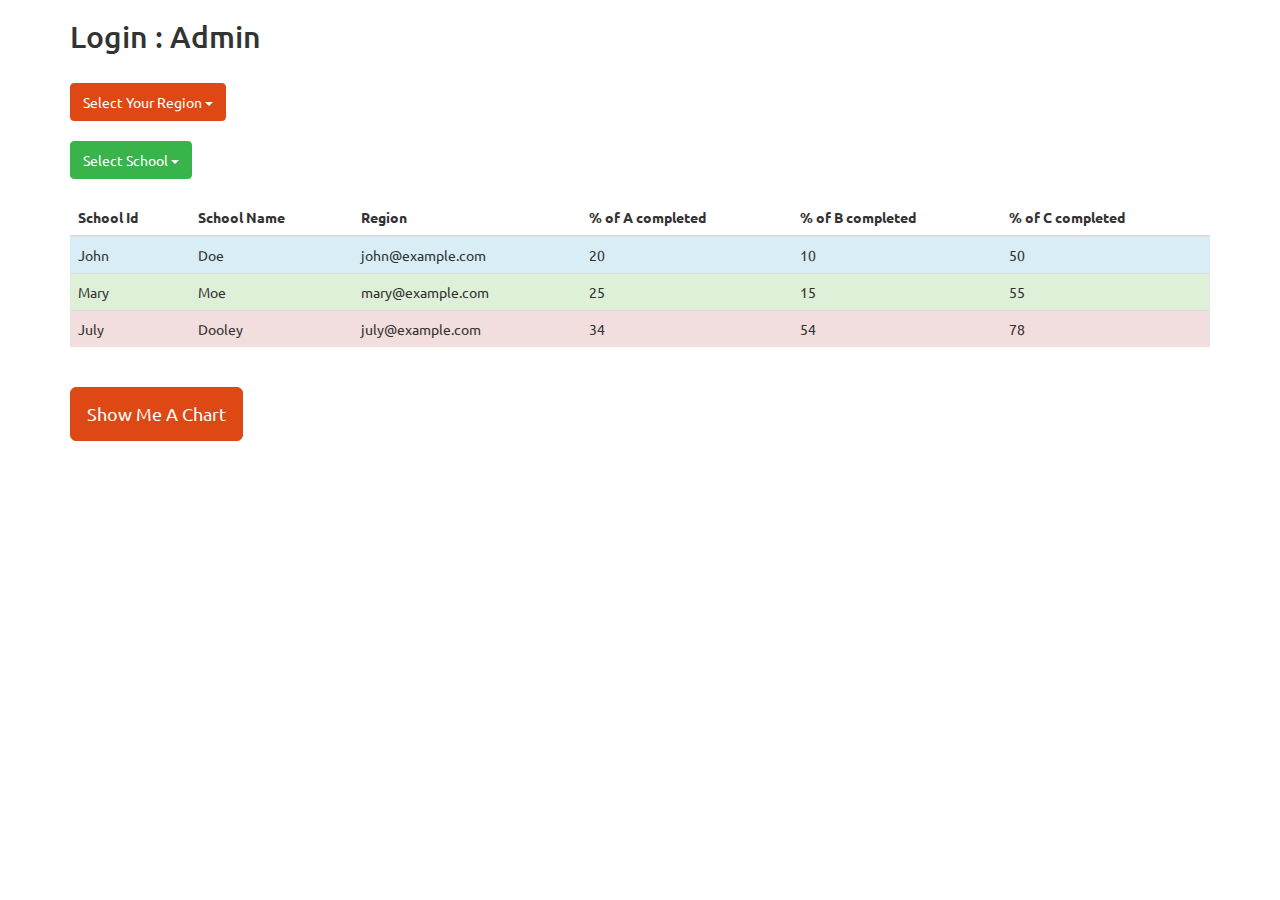
<file: Admin.html>
<!DOCTYPE html>
<html lang="en">
<head>
  <title>Bootstrap Example</title>
  <meta charset="utf-8">
  <meta name="viewport" content="width=device-width, initial-scale=1">
  <link rel="stylesheet" href="bootstrap.css">
  <script src="https://ajax.googleapis.com/ajax/libs/jquery/1.11.3/jquery.min.js"></script>
  <script src="http://maxcdn.bootstrapcdn.com/bootstrap/3.3.5/js/bootstrap.min.js"></script>
  <script src="C:\Users\Mihir\Desktop\Chart.js\Chart.js"></script>
  <script>
  function showDiv() {
   document.getElementById('canvas').style.display = "block";
}
</script>
  
</head>
<body>
<div class="container-fluid">

<div class="container">
  <h2>Login : Admin</h2>
  
<br>
	<div class="dropdown">
  <button class="btn btn-primary " type="button" data-toggle="dropdown"> Select Your Region
  <span class="caret"></span></button>
  <ul class="dropdown-menu">
    <li><a href="#">Region 1</a></li>
    <li><a href="#">Region 2</a></li>
    <li><a href="#">Region 3</a></li>
  </ul>
  </div>
  <br>
  <div class="dropdown">
  <button class="btn btn-success " type="button" data-toggle="dropdown"> Select School
  <span class="caret"></span></button>
  <ul class="dropdown-menu">
    <li><a href="#">School 1</a></li>
    <li><a href="#">School 2</a></li>
    <li><a href="#">School 3</a></li>
  </ul>
  </div>
  <br>
  <table class="table table-hover">
    <thead>
      <tr>
        <th>School Id</th>
        <th>School Name</th>
        <th>Region</th>
		<th>% of A completed</th>
		<th>% of B completed</th>
		<th>% of C completed</th>
      </tr>
    </thead>
    <tbody>
      <tr class="info">
        <td>John</td>
        <td>Doe</td>
        <td>john@example.com</td>
		<td>20</td>
		<td>10</td>
		<td>50</td>
      </tr>
      <tr class="success">
        <td>Mary</td>
        <td>Moe</td>
        <td>mary@example.com</td>
		<td>25</td>
		<td>15</td>
		<td>55</td>
      </tr>
      <tr class="danger">
        <td>July</td>
        <td>Dooley</td>
        <td>july@example.com</td>
		<td>34</td>
		<td>54</td>
		<td>78</td>
      </tr>
    </tbody>
  </table>
  
  <br>
  <input type="button" class="btn btn-primary btn-lg" name="answer" value="Show Me A Chart" onclick="showDiv()" />
  
  <br><br>
 
<canvas id= "canvas"  />
  


<script>
	var barChartData = {
		labels : ["School1","School2","School3"],
		
		datasets : [
			{   label:"A",
				fillColor : "rgba(220,220,220,0.5)",
				strokeColor : "rgba(220,220,220,0.8)",
				highlightFill: "rgba(220,220,220,0.75)",
				highlightStroke: "rgba(220,220,220,1)",
				
				data : [25,50,12]
			},
			{   label:"B",
				fillColor : "rgba(151,187,205,0.5)",
				strokeColor : "rgba(151,187,205,0.8)",
				highlightFill : "rgba(151,187,205,0.75)",
				highlightStroke : "rgba(151,187,205,1)",
				data : [34,78,12]
			},
			{   label:"C",
				fillColor : "rgba(151,187,205,0.5)",
				strokeColor : "rgba(151,187,205,0.8)",
				highlightFill : "rgba(151,187,205,0.75)",
				highlightStroke : "rgba(151,187,205,1)",
				data : [50,60,70]
			}
		]

	}
	var ctx = document.getElementById("canvas").getContext("2d");
	
	window.onload = function(){
		
		window.myBar = new Chart(ctx).Bar(barChartData, {
			responsive : true
		});
		document.getElementById('canvas').style.display = "none";
		
	}

	
	</script>
	
</div>





</div>

</body>
</html>
</file>
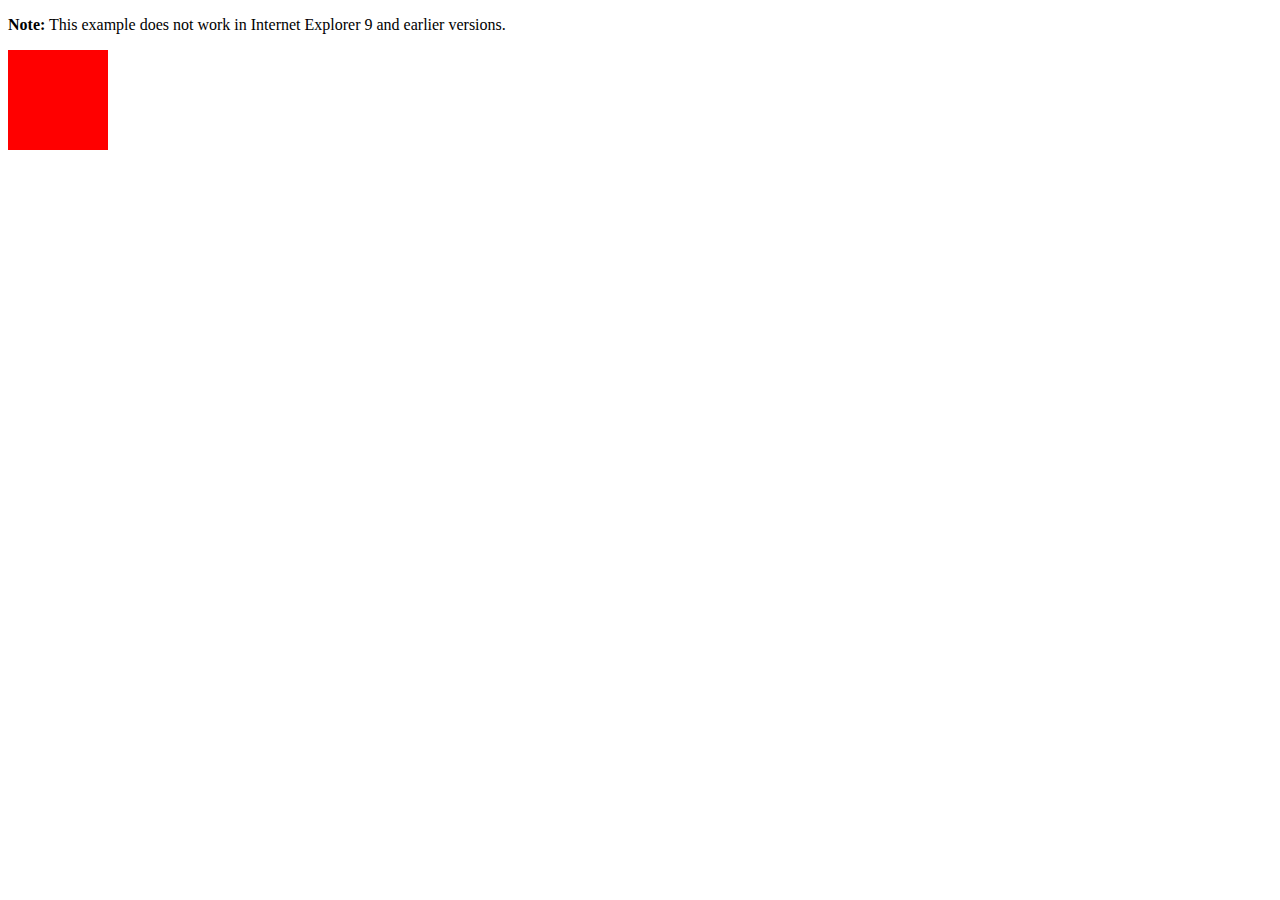
<file: css.html>
<!DOCTYPE html>
<html>
<head>
<style> 
div.aa {
    width: 100px;
    height: 100px;
    background-color: yellow;
   // position: relative;
}

div.bb {
    width: 100px;
    height: 100px;
    background-color: red;
   // position:relative;//top:0px;left:500px;

    -webkit-animation-name: eg; /* Chrome, Safari, Opera */
    -webkit-animation-duration: 4s; /* Chrome, Safari, Opera */
    animation-name: eg;
    animation-duration: 4s;
}


/* Chrome, Safari, Opera */
@-webkit-keyframes eg{
0%{left:500px; top:0px;}
50%{left:-200px; top:0px;}
100%{left:-200px; top:0px;}
}



/* Standard syntax */
@keyframes eg {
0%{left:0px; top:0px;}
50%{left:-200px; top:0px;}
100%{left:-200px; top:0px;}
}
</style>
</head>
<body>

<p><b>Note:</b> This example does not work in Internet Explorer 9 and earlier versions.</p>


<div class="aa">

<div class="bb"></div>
</div>

</body>
</html>
</file>
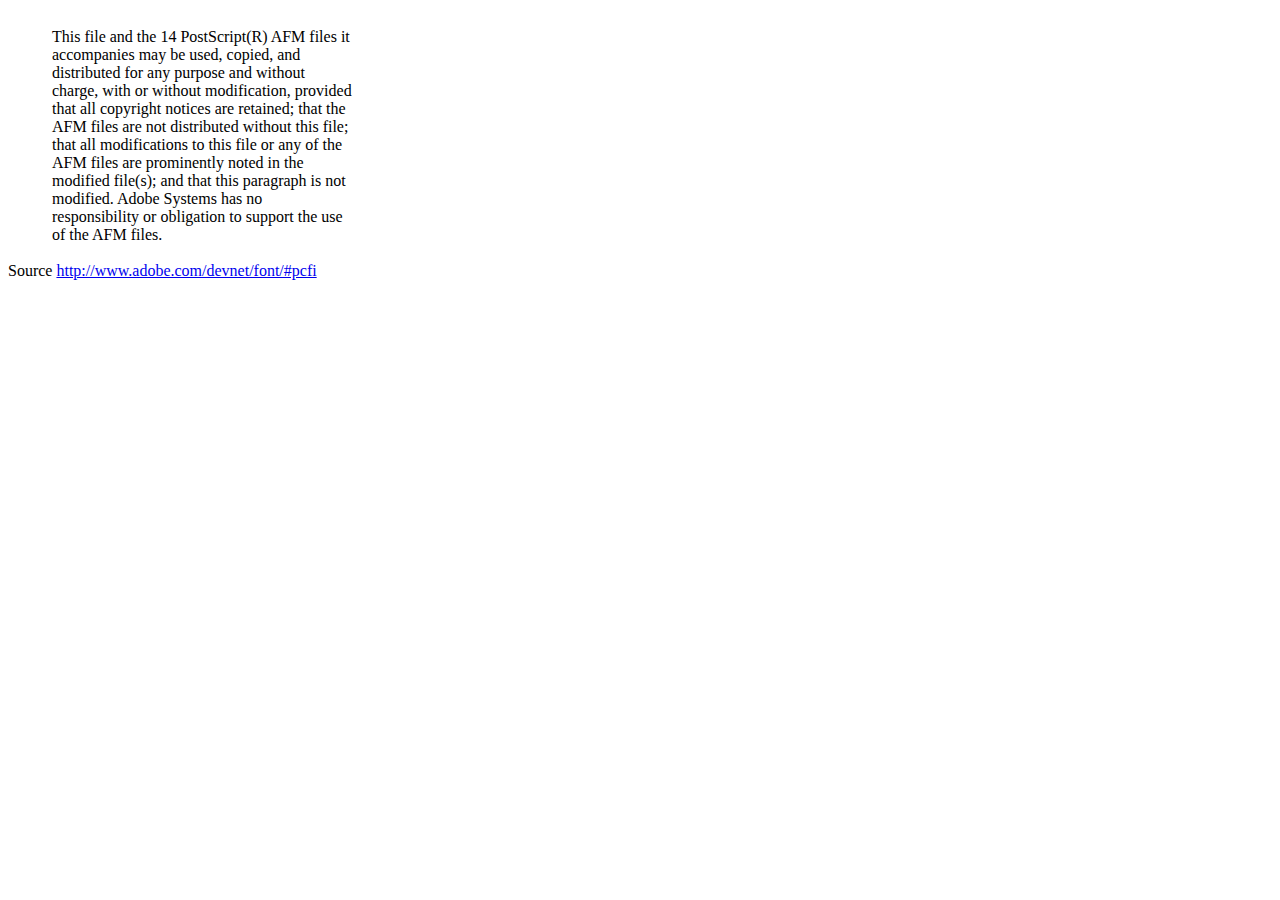
<file: dompdf/dompdf-master/lib/fonts/mustRead.html>
<html>
	<head>
		<meta http-equiv="content-type" content="text/html;charset=iso-8859-1">
		<meta name="generator" content="Adobe GoLive 4">
		<title>Core 14 AFM Files - ReadMe</title>
	</head>
	<body bgcolor="white">
		<font color="white">or</font>
		<table border="0" cellpadding="0" cellspacing="2">
			<tr>
				<td width="40"></td>
				<td width="300">This file and the 14 PostScript(R) AFM files it accompanies may be used, copied, and distributed for any purpose and without charge, with or without modification, provided that all copyright notices are retained; that the AFM files are not distributed without this file; that all modifications to this file or any of the AFM files are prominently noted in the modified file(s); and that this paragraph is not modified. Adobe Systems has no responsibility or obligation to support the use of the AFM files. <font color="white">Col</font></td>
			</tr>
		</table>
		<p>Source <a href="http://www.adobe.com/devnet/font/#pcfi">http://www.adobe.com/devnet/font/#pcfi</a></p>
</body>
</html>
</file>
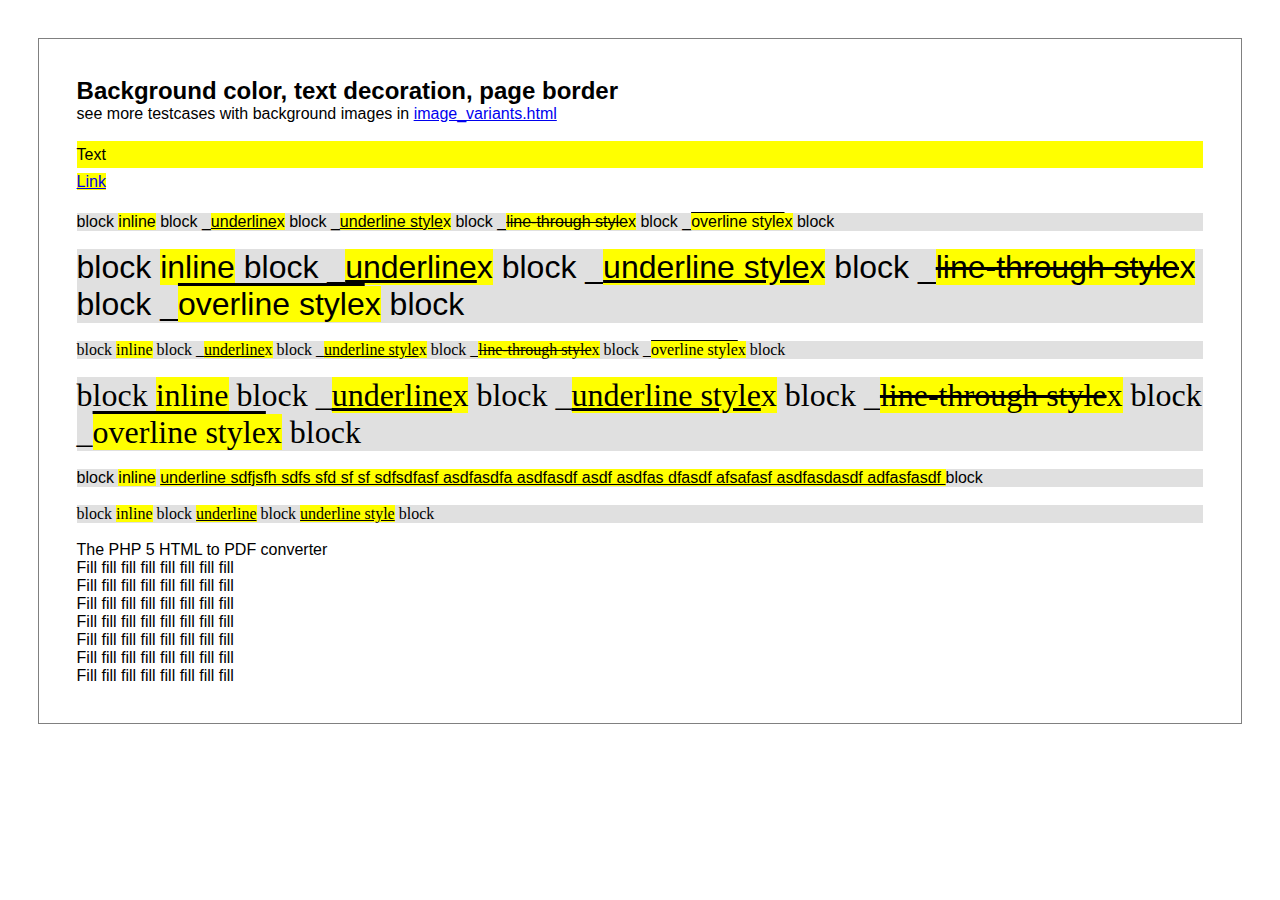
<file: dompdf/dompdf-master/www/test/backgroundcolor_fontdecoration_pageborder.html>
<!DOCTYPE HTML PUBLIC "-//W3C//DTD HTML 4.01 Transitional//EN" "http://www.w3.org/TR/html4/loose.dtd">
<html>
<head>
<meta http-equiv="Content-Type" content="text/html; charset=iso-8859-15">
<style>
* { padding: 0; margin: 0; }

body {
  /*color: #7d7a7a;*/
  /*font-family: 'trebuchet ms', verdana, sans-serif;*/
  font-family: sans-serif;
}

div.page {
  margin:10mm;
  padding:10mm;
  border:0.5pt solid gray;
}
div.bgcolor {
  background-color:#e0e0e0;
  line-height:170%;
}
</style>
</head>

<body>
<div class="page">
<h2><a name="bgimages">Background color, text decoration, page border</a></h2>
<p>see more testcases with background images in <a href="image_variants.html">image_variants.html</a></p>

<div class="bgcolor">
</div>

<p>&nbsp;<p>

<p style="background:yellow; line-height:170%;">Text</p>
<p><a href="bgimages" style="background:yellow; line-height:170%;">Link</a></p>

<p>&nbsp;<p>

<div style="background-color:#e0e0e0;">
block
<span style="background-color:yellow;">inline</span>
block
_<u  style="background-color:yellow;">underline</u><span style="background-color:yellow;">x</span>
block
_<span style="background-color:yellow;text-decoration:underline;">underline style</span><span style="background-color:yellow;">x</span>
block
_<span style="background-color:yellow;text-decoration:line-through;">line-through style</span><span style="background-color:yellow;">x</span>
block
_<span style="background-color:yellow;text-decoration:overline;">overline style</span><span style="background-color:yellow;">x</span>
block
</div>

<p>&nbsp;<p>

<div style="font-size:200%; background-color:#e0e0e0;">
block
<span style="background-color:yellow;">inline</span>
block
_<u  style="background-color:yellow;">underline</u><span style="background-color:yellow;">x</span>
block
_<span style="background-color:yellow;text-decoration:underline;">underline style</span><span style="background-color:yellow;">x</span>
block
_<span style="background-color:yellow;text-decoration:line-through;">line-through style</span><span style="background-color:yellow;">x</span>
block
_<span style="background-color:yellow;text-decoration:overline;">overline style</span><span style="background-color:yellow;">x</span>
block
</div>

<p>&nbsp;<p>

<div style="font-family:times; background-color:#e0e0e0;">
block
<span style="background-color:yellow;">inline</span>
block
_<u  style="background-color:yellow;">underline</u><span style="background-color:yellow;">x</span> 
block
_<span style="background-color:yellow;text-decoration:underline;">underline style</span><span style="background-color:yellow;">x</span>
block
_<span style="background-color:yellow;text-decoration:line-through;">line-through style</span><span style="background-color:yellow;">x</span>
block
_<span style="background-color:yellow;text-decoration:overline;">overline style</span><span style="background-color:yellow;">x</span>
block
</div>

<p>&nbsp;<p>

<div style="font-family:times; font-size:200%; background-color:#e0e0e0;">
block
<span style="background-color:yellow;">inline</span>
block
_<u  style="background-color:yellow;">underline</u><span style="background-color:yellow;">x</span>
block
_<span style="background-color:yellow;text-decoration:underline;">underline style</span><span style="background-color:yellow;">x</span>
block
_<span style="background-color:yellow;text-decoration:line-through;">line-through style</span><span style="background-color:yellow;">x</span>
block
_<span style="background-color:yellow;text-decoration:overline;">overline style</span><span style="background-color:yellow;">x</span>
block
</div>
<p>&nbsp;<p>

<div style="background-color:#e0e0e0;">
block
<span style="background-color:yellow;">inline</span>
<span style="background-color:yellow;text-decoration:underline;">
underline sdfjsfh sdfs sfd sf sf sdfsdfasf asdfasdfa asdfasdf asdf asdfas dfasdf afsafasf asdfasdasdf adfasfasdf
</span>
block
</div>

<p>&nbsp;<p>

<div style="background-color:#e0e0e0;font-family:serif;">
block
<span style="background-color:yellow;">inline</span>
block
<u  style="background-color:yellow;">underline</u>
block
<span style="background-color:yellow;text-decoration:underline;">underline style</span>
block
</div>

<p>&nbsp;<p>

<p>
<span>The PHP 5 HTML to PDF converter</span>
</p>

<p>Fill fill fill fill fill fill fill fill</p>
<p>Fill fill fill fill fill fill fill fill</p>
<p>Fill fill fill fill fill fill fill fill</p>
<p>Fill fill fill fill fill fill fill fill</p>
<p>Fill fill fill fill fill fill fill fill</p>
<p>Fill fill fill fill fill fill fill fill</p>
<p>Fill fill fill fill fill fill fill fill</p>
<div>
</body> </html>
</file>
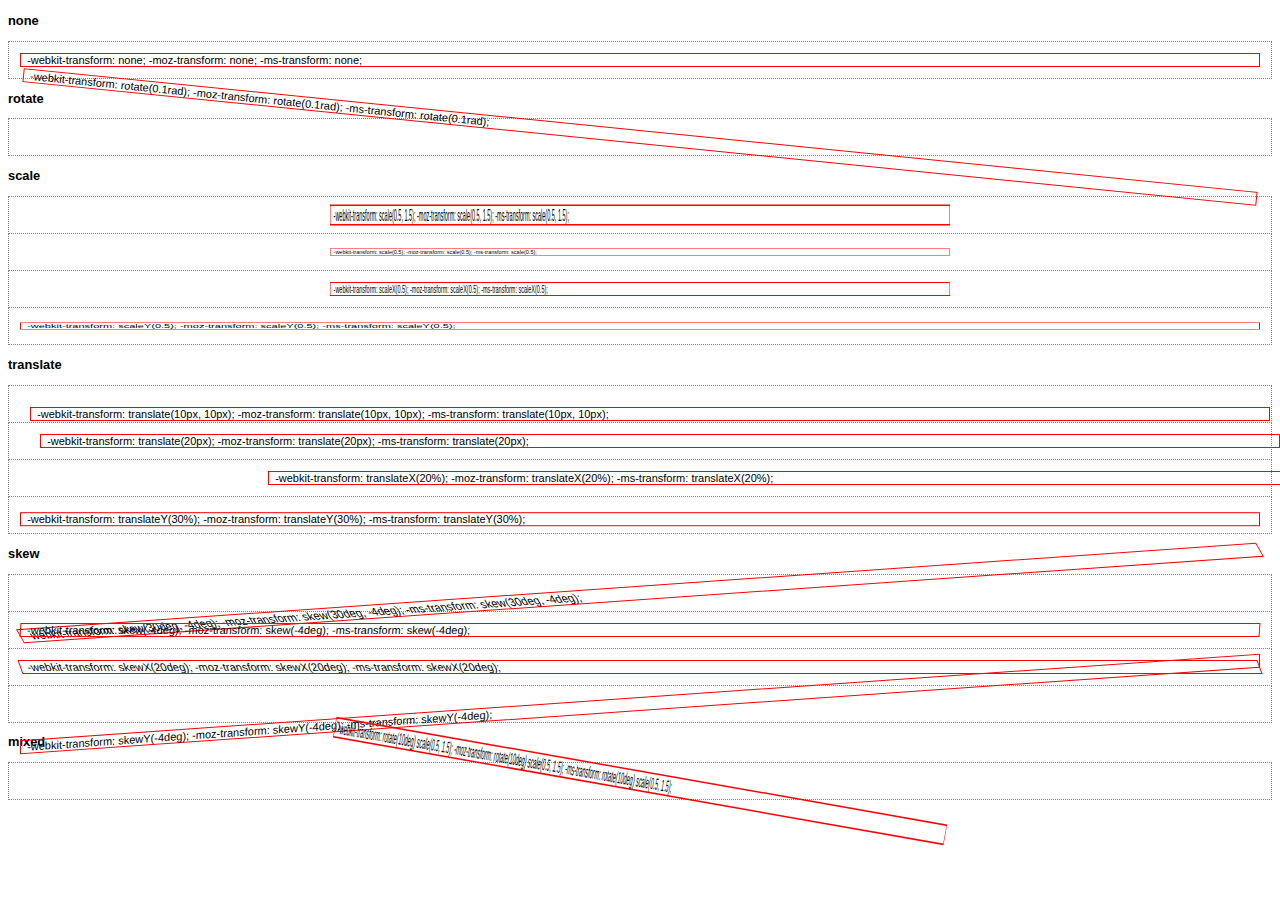
<file: dompdf/dompdf-master/www/test/css_2d_transforms.html>
<!DOCTYPE html PUBLIC "-//W3C//DTD XHTML 1.0 Strict//EN"
 "http://www.w3.org/TR/xhtml1/DTD/xhtml1-strict.dtd">
<html xmlns="http://www.w3.org/1999/xhtml" xml:lang="en" lang="en"><head>
<title></title>


<style>
  body {
    font-family: sans-serif;
    font-size: 11px;
  }
  div.transformed {
    border: 1px solid red;
    -webkit-transform-origin: 50% 50%;
    -moz-transform-origin: 50% 50%;
    -ms-transform-origin: 50% 50%;
  }
  div.transformed:after {
    content: attr(style);
  }
  
  div.grid {
    border: 1px dotted grey;
    margin: 0;
    padding: 1em;
    margin-bottom: -1px;
  }
</style>

<!--[if IE]>
<script type="text/javascript" src="../cssSandpaper/js/EventHelpers.js"></script>
<script type="text/javascript" src="../cssSandpaper/js/cssQuery-p.js"></script>
<script type="text/javascript" src="../cssSandpaper/js/jcoglan.com/sylvester.js"></script>
<script type="text/javascript" src="../cssSandpaper/js/cssSandpaper.js"></script>

<script type="text/javascript">
  if (!document.documentMode || document.documentMode < 9)
  
  window.onload = function(){
    var nodes = document.querySelectorAll("*[style]");
    
    for (var i = 0; i < nodes.length; i++) {
      var style = nodes[i].getAttribute("style");
      var trans = /-ms-transform\s*:\s*([^;]+)/i.exec(style);
      
      try {
        if (trans && trans[1] !== "none") {
          cssSandpaper.setTransform(nodes[i], trans[1]);
        }
      } catch(e) {}
    }
  }
</script>
<![endif]-->

</head>
<body>

<h3>none</h3>
<div class="grid"><div class="transformed" style="-webkit-transform: none; -moz-transform: none; -ms-transform: none;">&nbsp; </div></div>

<h3>rotate</h3>
<div class="grid"><div class="transformed" style="-webkit-transform: rotate(0.1rad); -moz-transform: rotate(0.1rad); -ms-transform: rotate(0.1rad);">&nbsp; </div></div>

<h3>scale</h3>
<div class="grid"><div class="transformed" style="-webkit-transform: scale(0.5, 1.5); -moz-transform: scale(0.5, 1.5); -ms-transform: scale(0.5, 1.5);">&nbsp; </div></div>
<div class="grid"><div class="transformed" style="-webkit-transform: scale(0.5); -moz-transform: scale(0.5); -ms-transform: scale(0.5);">&nbsp; </div></div>
<div class="grid"><div class="transformed" style="-webkit-transform: scaleX(0.5); -moz-transform: scaleX(0.5); -ms-transform: scaleX(0.5);">&nbsp; </div></div>
<div class="grid"><div class="transformed" style="-webkit-transform: scaleY(0.5); -moz-transform: scaleY(0.5); -ms-transform: scaleY(0.5);">&nbsp; </div></div>

<h3>translate</h3>
<div class="grid"><div class="transformed" style="-webkit-transform: translate(10px, 10px); -moz-transform: translate(10px, 10px); -ms-transform: translate(10px, 10px);">&nbsp; </div></div>
<div class="grid"><div class="transformed" style="-webkit-transform: translate(20px); -moz-transform: translate(20px); -ms-transform: translate(20px);">&nbsp; </div></div>
<div class="grid"><div class="transformed" style="-webkit-transform: translateX(20%); -moz-transform: translateX(20%); -ms-transform: translateX(20%);">&nbsp; </div></div>
<div class="grid"><div class="transformed" style="-webkit-transform: translateY(30%); -moz-transform: translateY(30%); -ms-transform: translateY(30%);">&nbsp; </div></div>

<h3>skew</h3>
<div class="grid"><div class="transformed" style="-webkit-transform: skew(30deg, -4deg); -moz-transform: skew(30deg, -4deg); -ms-transform: skew(30deg, -4deg);">&nbsp; </div></div>
<div class="grid"><div class="transformed" style="-webkit-transform: skew(-4deg); -moz-transform: skew(-4deg); -ms-transform: skew(-4deg);">&nbsp; </div></div>
<div class="grid"><div class="transformed" style="-webkit-transform: skewX(20deg); -moz-transform: skewX(20deg); -ms-transform: skewX(20deg);">&nbsp; </div></div>
<div class="grid"><div class="transformed" style="-webkit-transform: skewY(-4deg); -moz-transform: skewY(-4deg); -ms-transform: skewY(-4deg);">&nbsp; </div></div>

<h3>mixed</h3>
<div class="grid"><div class="transformed" style="-webkit-transform: rotate(10deg) scale(0.5, 1.5); -moz-transform: rotate(10deg) scale(0.5, 1.5); -ms-transform: rotate(10deg) scale(0.5, 1.5);">&nbsp; </div></div>

</body>
</html>
</file>
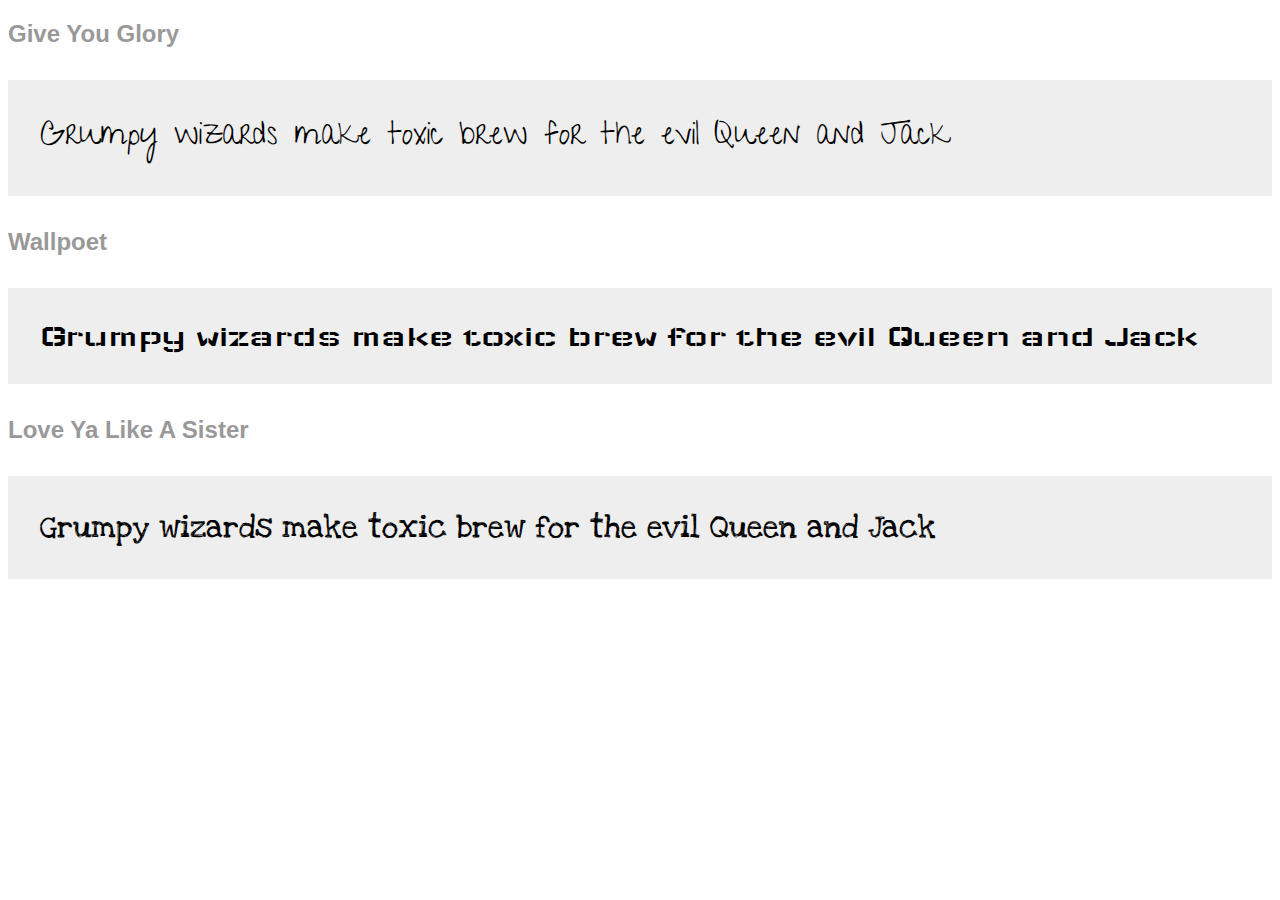
<file: dompdf/dompdf-master/www/test/css_at_font_face.html>
<!DOCTYPE HTML PUBLIC "-//W3C//DTD HTML 4.01 Transitional//EN" "http://www.w3.org/TR/html4/loose.dtd">
<html>
<head>
<meta http-equiv="Content-Type" content="text/html; charset=iso-8859-15">
<link href='http://fonts.googleapis.com/css?family=Give+You+Glory&v2' rel='stylesheet' type='text/css'>
<link href='http://fonts.googleapis.com/css?family=Wallpoet&v2' rel='stylesheet' type='text/css'>
<link href='http://fonts.googleapis.com/css?family=Love+Ya+Like+A+Sister&v2' rel='stylesheet' type='text/css'>
<style type="text/css">
	body {
		font-family: sans-serif;
	}
	p {
		font-size: 2em;
		background: #eee;
		padding: 1em;
	}
	
	h2 {
		color: #999;
	}
</style>
</head>
<body>

<h2>Give You Glory</h2>
<p style="font-family: 'Give You Glory', sans-serif;">
  Grumpy wizards make toxic brew for the evil Queen and Jack
</p>

<h2>Wallpoet</h2>
<p style="font-family: 'Wallpoet', sans-serif;">
  Grumpy wizards make toxic brew for the evil Queen and Jack
</p>

<h2>Love Ya Like A Sister</h2>
<p style="font-family: 'Love Ya Like A Sister', sans-serif;">
  Grumpy wizards make toxic brew for the evil Queen and Jack
</p>

</body>
</html>
</file>
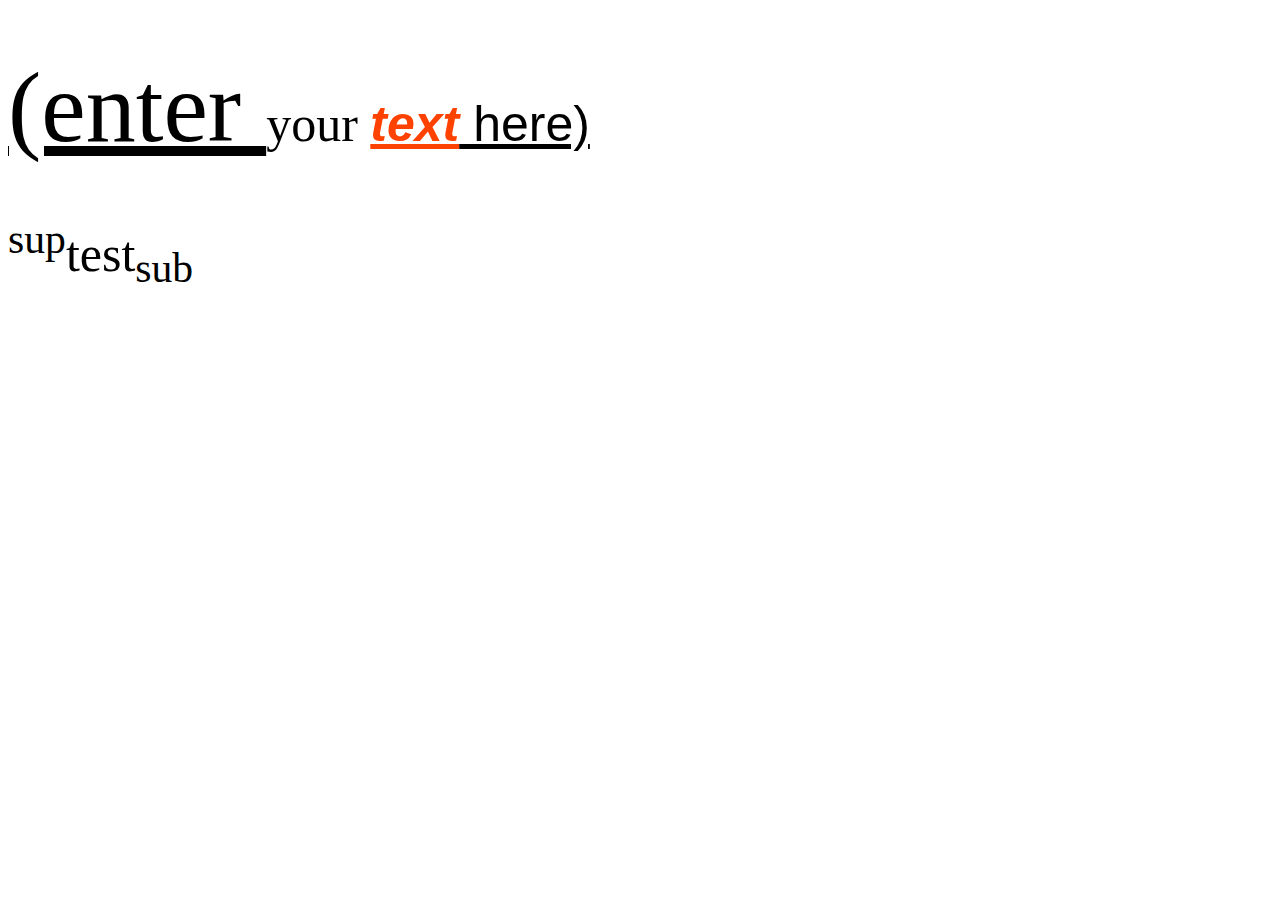
<file: dompdf/dompdf-master/www/test/css_baseline.html>
<!DOCTYPE html PUBLIC "-//W3C//DTD XHTML 1.0 Strict//EN"
 "http://www.w3.org/TR/xhtml1/DTD/xhtml1-strict.dtd">
<html xmlns="http://www.w3.org/1999/xhtml" xml:lang="en" lang="en"><head>
<title></title>

<style type="text/css">
body {
  /*text-decoration: underline;*/
  font-size: 50px;
}

#one span {
	vertical-align: baseline;
}

#two span {
  vertical-align: top;
	color: green;
  text-decoration: underline;
}

span.first {
	font-size: 2em;
  text-decoration: underline;
}

span.second {
	font-family: sans-serif;
	font-weight: bold; 
	color: rgb(255, 66, 0);
  font-style: italic;
  text-decoration: underline;
}

span.third {
	font-family: sans-serif;
	font-size: 1em;
  text-decoration: underline;
}
</style>
</head>
<body>

<p id="one">
<span class="first">(enter </span><span >your </span><span class="second">text</span><span class="third"> here)</span>
</p>

<p id="two">
<sup>sup</sup>test<sub>sub</sub>
</p>

</body>
</html>
</file>
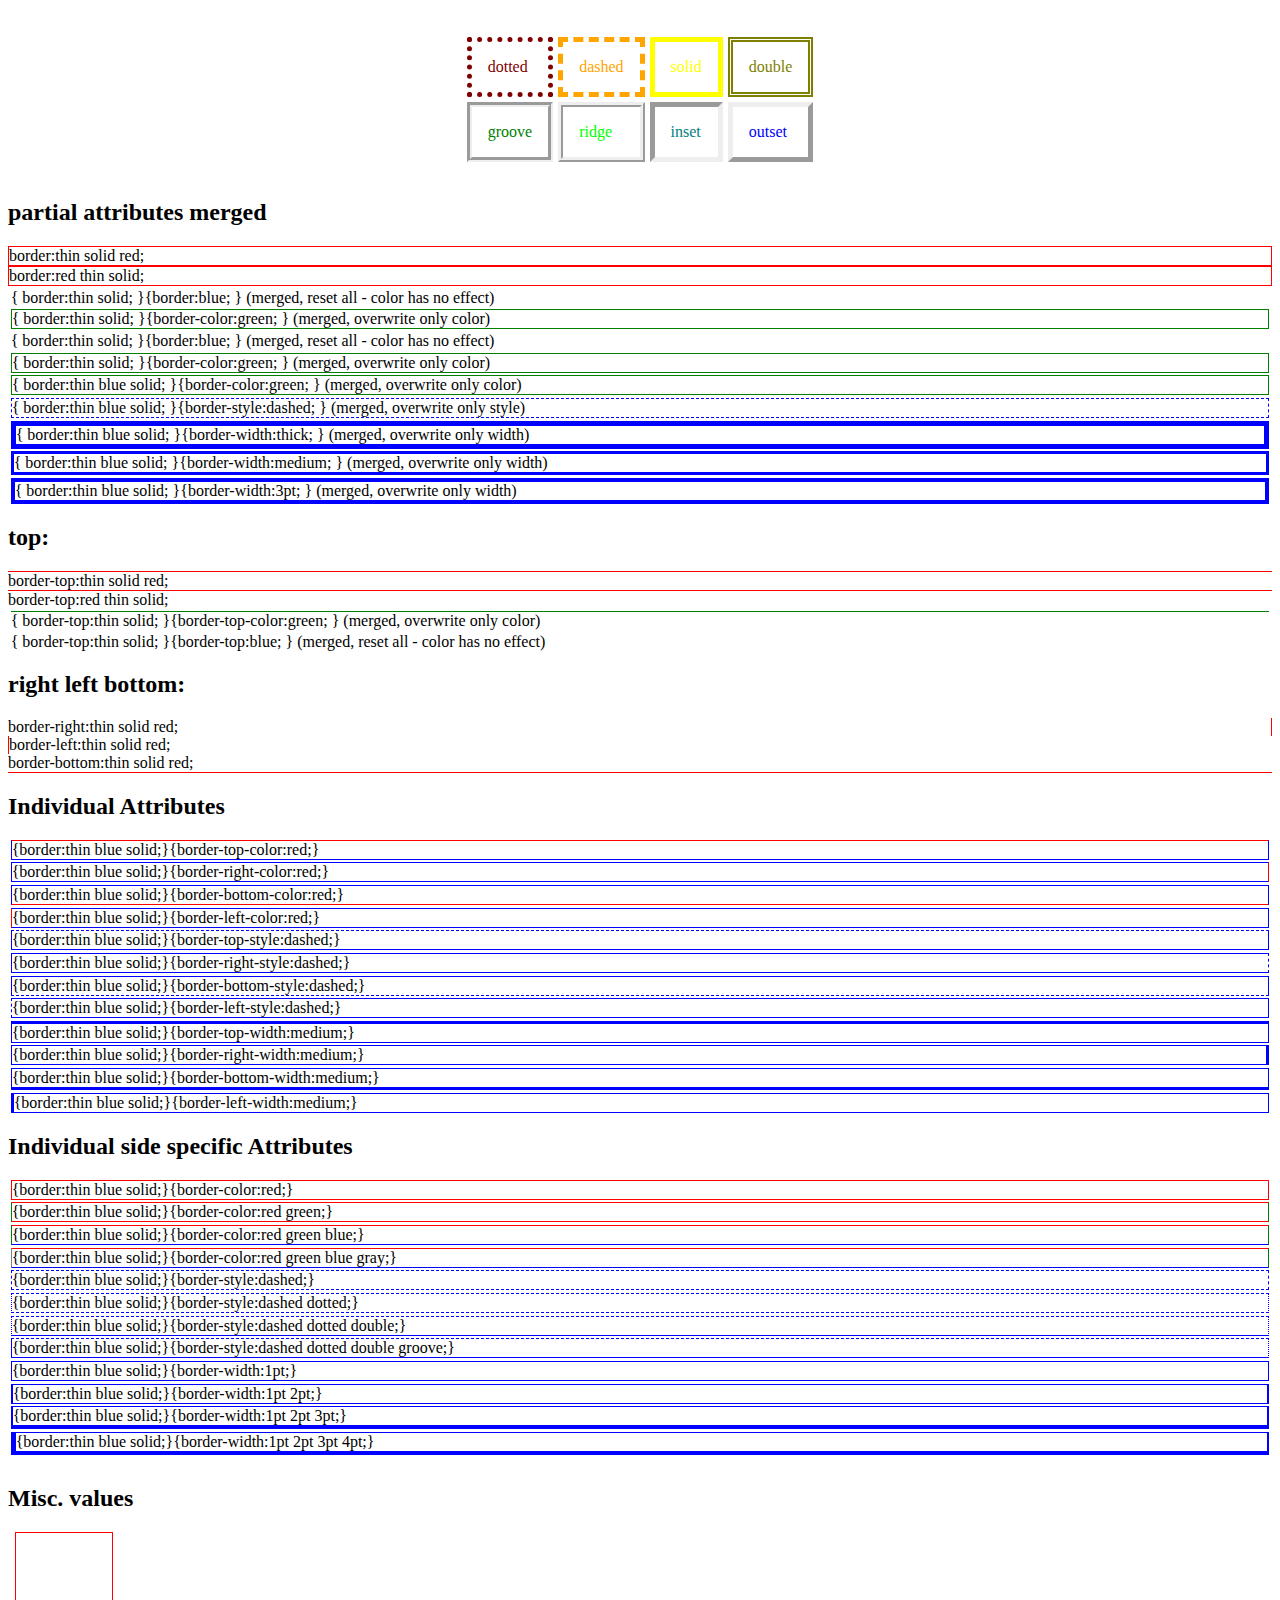
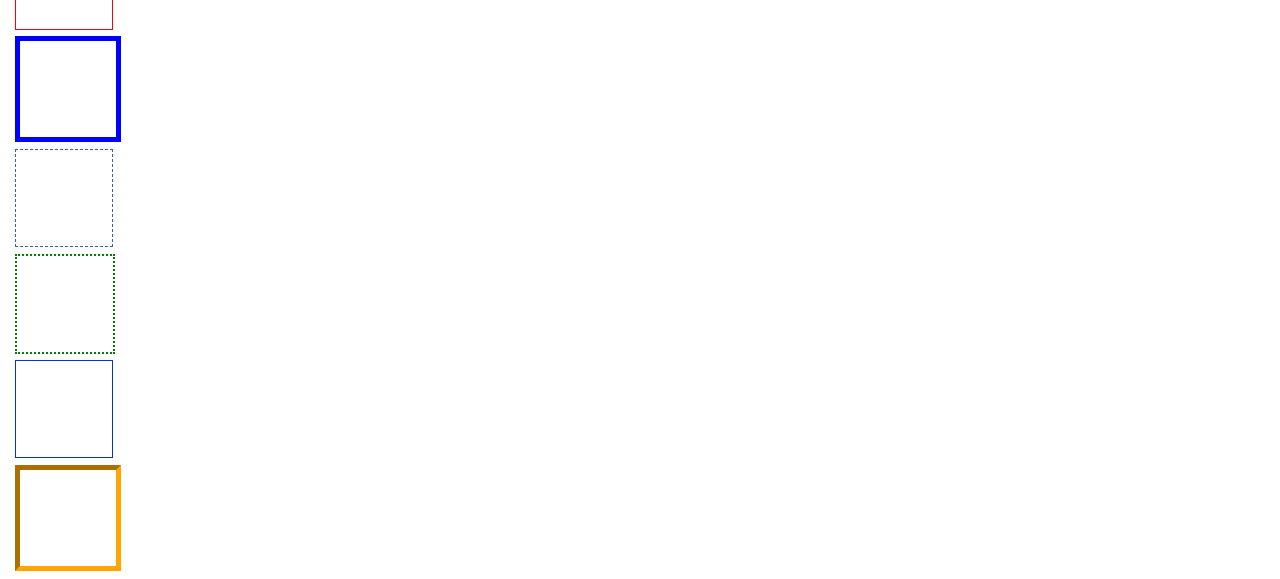
<file: dompdf/dompdf-master/www/test/css_border.html>
<!DOCTYPE HTML PUBLIC "-//W3C//DTD HTML 4.01 Transitional//EN" "http://www.w3.org/TR/html4/loose.dtd">
<html>
<head>
<meta http-equiv="Content-Type" content="text/html; charset=iso-8859-15">
<style>
table {
  border-spacing: 5px;
  margin: 2em auto;
}
td {
  border-width: 5px;
  padding: 1em;
}

td.dotted { border-style: dotted; color: maroon;}
td.dashed { border-style: dashed; color: orange; }
td.solid  { border-style: solid; color: yellow; }
td.double { border-style: double; color: olive; }
td.groove { border-style: groove; color: green; }
td.ridge  { border-style: ridge; color: lime; }
td.inset  { border-style: inset; color: teal; }
td.outset { border-style: outset; color: blue; }

div.full { border:thin blue solid; margin:2pt;}

div.partialthinsolid,
div.partial1,
div.partial2 { border:thin solid; margin:2pt;}

div.partial1 { border-color:green; }
div.partial2 { border:blue;}

div.partial3 { border-style:dashed; }
div.partial4 { border-width:thick; }
div.partial5 { border-width:medium; }
div.partial6 { border-width:3pt; }

div.partial1top,
div.partial2top { border-top:thin solid; margin:2pt;}

div.partial1top {border-top-color:green; }
div.partial2top {border-top:blue;}

.d { width: 1in; height: 1in; margin: 5pt; }

.b1 {
  border: 1px solid red;
}

.b2 {
  border: solid thick blue;
}

.b3 {
  border: #369 thin dashed;
}

.b4 {
  border: dotted green 2px;
}

.b5 {
  border: 0.1em #0033DD solid;
}

.b6 {
  border: orange inset 4pt;
}

hr {
	page-break-after: always;
	visibility: hidden;
}

</style>
</head>

<body>
<table>
  <tr>
    <td class="dotted">dotted</td>
    <td class="dashed">dashed</td>
    <td class="solid">solid</td>
    <td class="double">double</td>
  </tr>
  <tr>
    <td class="groove">groove</td>
    <td class="ridge">ridge</td>
    <td class="inset">inset</td>
    <td class="outset">outset</td>
  </tr>
</table>

<h2>partial attributes merged</h2>

<div style="border:thin solid red;">border:thin solid red;</div>
<div style="border:red thin solid;">border:red thin solid;</div>
<div class="partialthinsolid partial2">{ border:thin solid; }{border:blue; } (merged, reset all - color has no effect)</div>
<div class="partialthinsolid partial1">{ border:thin solid; }{border-color:green; } (merged, overwrite only color)</div>
<div class="partial2">{ border:thin solid; }{border:blue; } (merged, reset all - color has no effect)</div>
<div class="partial1">{ border:thin solid; }{border-color:green; } (merged, overwrite only color)</div>
<div class="full partial1">{ border:thin blue solid; }{border-color:green; } (merged, overwrite only color)</div>
<div class="full partial3">{ border:thin blue solid; }{border-style:dashed; } (merged, overwrite only style)</div>
<div class="full partial4">{ border:thin blue solid; }{border-width:thick; } (merged, overwrite only width)</div>
<div class="full partial5">{ border:thin blue solid; }{border-width:medium; } (merged, overwrite only width)</div>
<div class="full partial6">{ border:thin blue solid; }{border-width:3pt; } (merged, overwrite only width)</div>

<h2>top:</h2>

<div style="border-top:thin solid red;">border-top:thin solid red;</div>
<div style="border-top:red thin solid;">border-top:red thin solid;</div>
<div class="partial1top">{ border-top:thin solid; }{border-top-color:green; } (merged, overwrite only color)</div>
<div class="partial2top">{ border-top:thin solid; }{border-top:blue; } (merged, reset all - color has no effect)</div>

<h2>right left bottom:</h2>

<div style="border-right:thin solid red;">border-right:thin solid red;</div>
<div style="border-left:thin solid red;">border-left:thin solid red;</div>
<div style="border-bottom:thin solid red;">border-bottom:thin solid red;</div>

<h2>Individual Attributes</h2>
<div class="full" style="border-top-color:red;">{border:thin blue solid;}{border-top-color:red;}</div>
<div class="full" style="border-right-color:red;">{border:thin blue solid;}{border-right-color:red;}</div>
<div class="full" style="border-bottom-color:red;">{border:thin blue solid;}{border-bottom-color:red;}</div>
<div class="full" style="border-left-color:red;">{border:thin blue solid;}{border-left-color:red;}</div>

<div class="full" style="border-top-style:dashed;">{border:thin blue solid;}{border-top-style:dashed;}</div>
<div class="full" style="border-right-style:dashed;">{border:thin blue solid;}{border-right-style:dashed;}</div>
<div class="full" style="border-bottom-style:dashed;">{border:thin blue solid;}{border-bottom-style:dashed;}</div>
<div class="full" style="border-left-style:dashed;">{border:thin blue solid;}{border-left-style:dashed;}</div>

<div class="full" style="border-top-width:medium;">{border:thin blue solid;}{border-top-width:medium;}</div>
<div class="full" style="border-right-width:medium;">{border:thin blue solid;}{border-right-width:medium;}</div>
<div class="full" style="border-bottom-width:medium;">{border:thin blue solid;}{border-bottom-width:medium;}</div>
<div class="full" style="border-left-width:medium;">{border:thin blue solid;}{border-left-width:medium;}</div>

<h2>Individual side specific Attributes</h2>

<div class="full" style="border-color:red;">{border:thin blue solid;}{border-color:red;}</div>
<div class="full" style="border-color:red green;">{border:thin blue solid;}{border-color:red green;}</div>
<div class="full" style="border-color:red green blue;">{border:thin blue solid;}{border-color:red green blue;}</div>
<div class="full" style="border-color:red green blue gray;">{border:thin blue solid;}{border-color:red green blue gray;}</div>

<div class="full" style="border-style:dashed;">{border:thin blue solid;}{border-style:dashed;}</div>
<div class="full" style="border-style:dashed dotted;">{border:thin blue solid;}{border-style:dashed dotted;}</div>
<div class="full" style="border-style:dashed dotted double;">{border:thin blue solid;}{border-style:dashed dotted double;}</div>
<div class="full" style="border-style:dashed dotted double groove;">{border:thin blue solid;}{border-style:dashed dotted double groove;}</div>

<div class="full" style="border-width:1pt;">{border:thin blue solid;}{border-width:1pt;}</div>
<div class="full" style="border-width:1pt 2pt;">{border:thin blue solid;}{border-width:1pt 2pt;}</div>
<div class="full" style="border-width:1pt 2pt 3pt;">{border:thin blue solid;}{border-width:1pt 2pt 3pt;}</div>
<div class="full" style="border-width:1pt 2pt 3pt 4pt;">{border:thin blue solid;}{border-width:1pt 2pt 3pt 4pt;}</div>

<hr />
<h2>Misc. values</h2>

<div class="d b1"> </div>
<div class="d b2"> </div>
<div class="d b3"> </div>
<div class="d b4"> </div>
<div class="d b5"> </div>
<div class="d b6"> </div>
</body> </html>
</file>
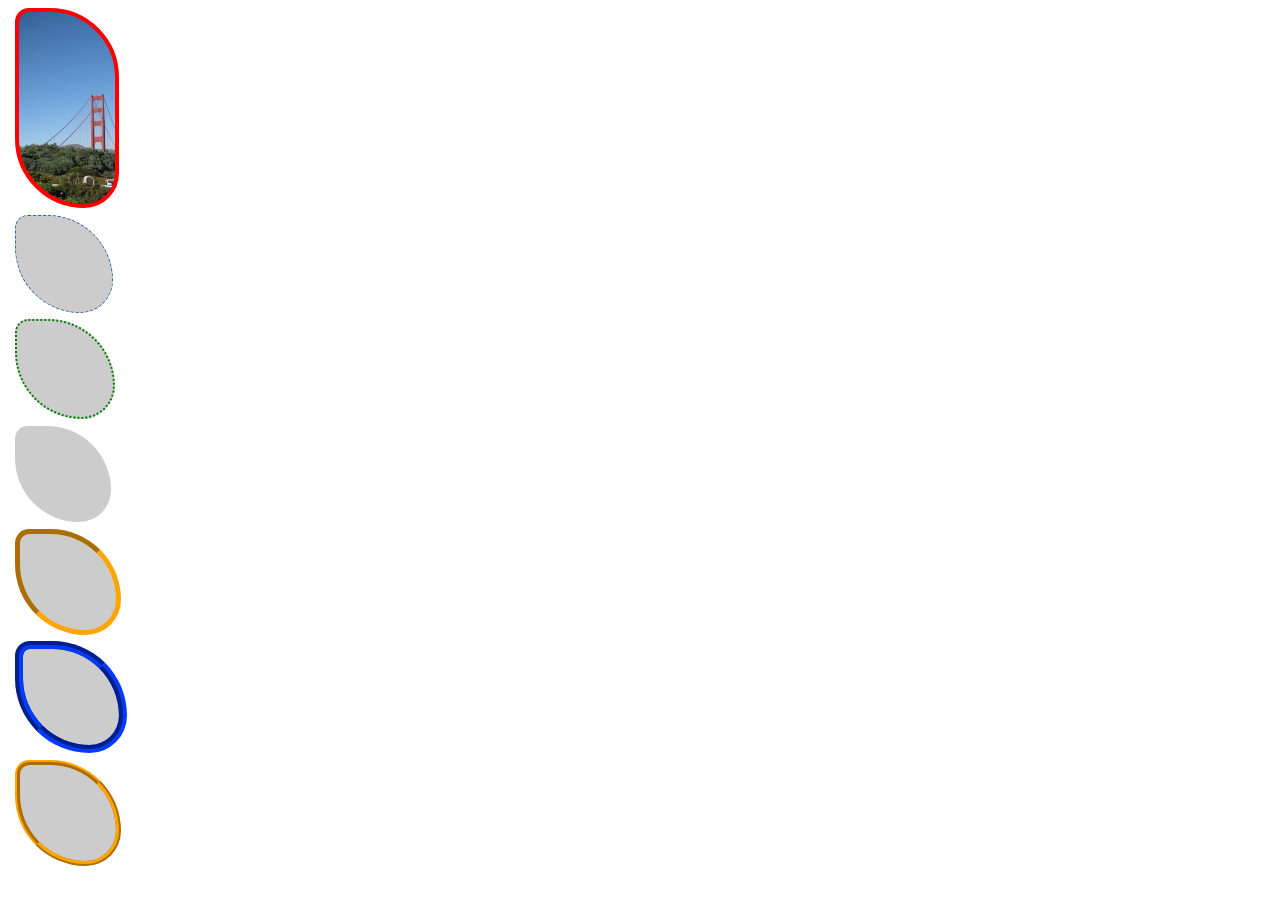
<file: dompdf/dompdf-master/www/test/css_border_radius.html>
<!DOCTYPE HTML PUBLIC "-//W3C//DTD HTML 4.01 Transitional//EN" "http://www.w3.org/TR/html4/loose.dtd">
<html>
<head>
<meta http-equiv="Content-Type" content="text/html; charset=iso-8859-15">
<style>

.d { 
  width: 1in; 
  height: 1in; 
  margin: 5pt;
  border-radius: 1em 80px 40px 80px;
  background: #ccc;
}

.b1 {
  border: 4px solid red;
  background-image: url(images/goldengate.jpg);
  height: 2in;
}

.b3 {
  border: #369 thin dashed;
}

.b4 {
  border: dotted green 2px;
}

.b6 {
  border: orange inset 4pt;
}

.b7 {
  border: 0.5em #0033DD groove;
}

.b8 {
  border: orange ridge 4pt;
}


</style>
</head>

<body>


<div class="d b1"> </div>
<div class="d b3"> </div>
<div class="d b4"> </div>
<div class="d b5"> </div>
<div class="d b6"> </div>
<div class="d b7"> </div>
<div class="d b8"> </div>
</body> </html>
</file>
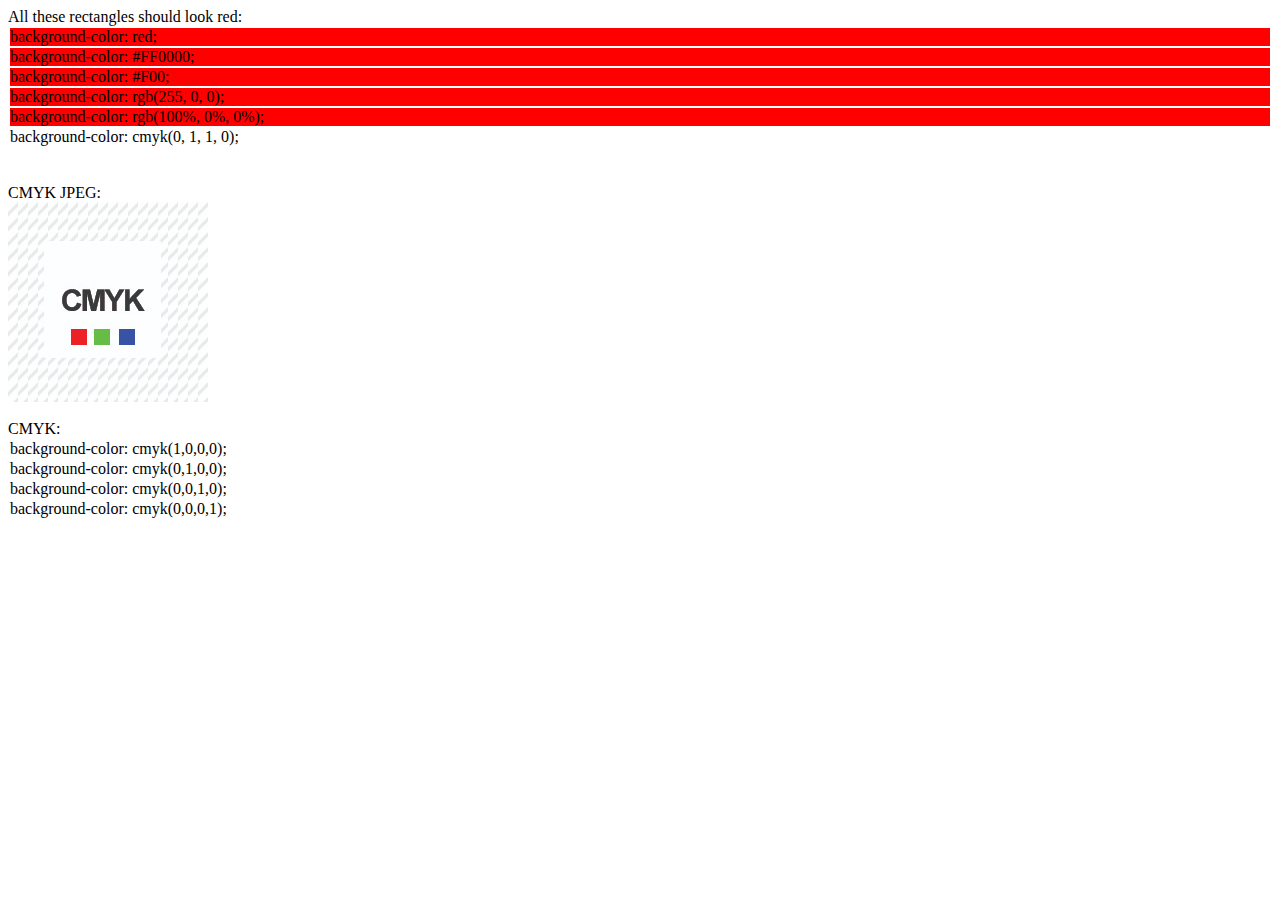
<file: dompdf/dompdf-master/www/test/css_color_cmyk.html>
<!DOCTYPE HTML PUBLIC "-//W3C//DTD HTML 4.01 Transitional//EN" "http://www.w3.org/TR/html4/loose.dtd">
<html>
<head>
<meta http-equiv="Content-Type" content="text/html; charset=iso-8859-15">

<style type="text/css">
body {
  color: cmyk(0,0,0,1);
}
div {
  margin: 2px;
}
div:before {
  content: attr(style);
}
</style>

</head>

<body>
All these rectangles should look red:

<div style="background-color: red;"></div>

<div style="background-color: #FF0000;"></div>

<div style="background-color: #F00;"></div>

<div style="background-color: rgb(255, 0, 0);"></div>

<div style="background-color: rgb(100%, 0%, 0%);"></div>

<div style="background-color: cmyk(0, 1, 1, 0);"></div>
<br />
<br />

CMYK JPEG: <br />
<img src="images/cmyk_test2.jpg" />

<br /><br />
CMYK: 
<div style="background-color: cmyk(1,0,0,0);"></div>

<div style="background-color: cmyk(0,1,0,0);"></div>

<div style="background-color: cmyk(0,0,1,0);"></div>

<div style="background-color: cmyk(0,0,0,1);"></div>


</body> </html>
</file>
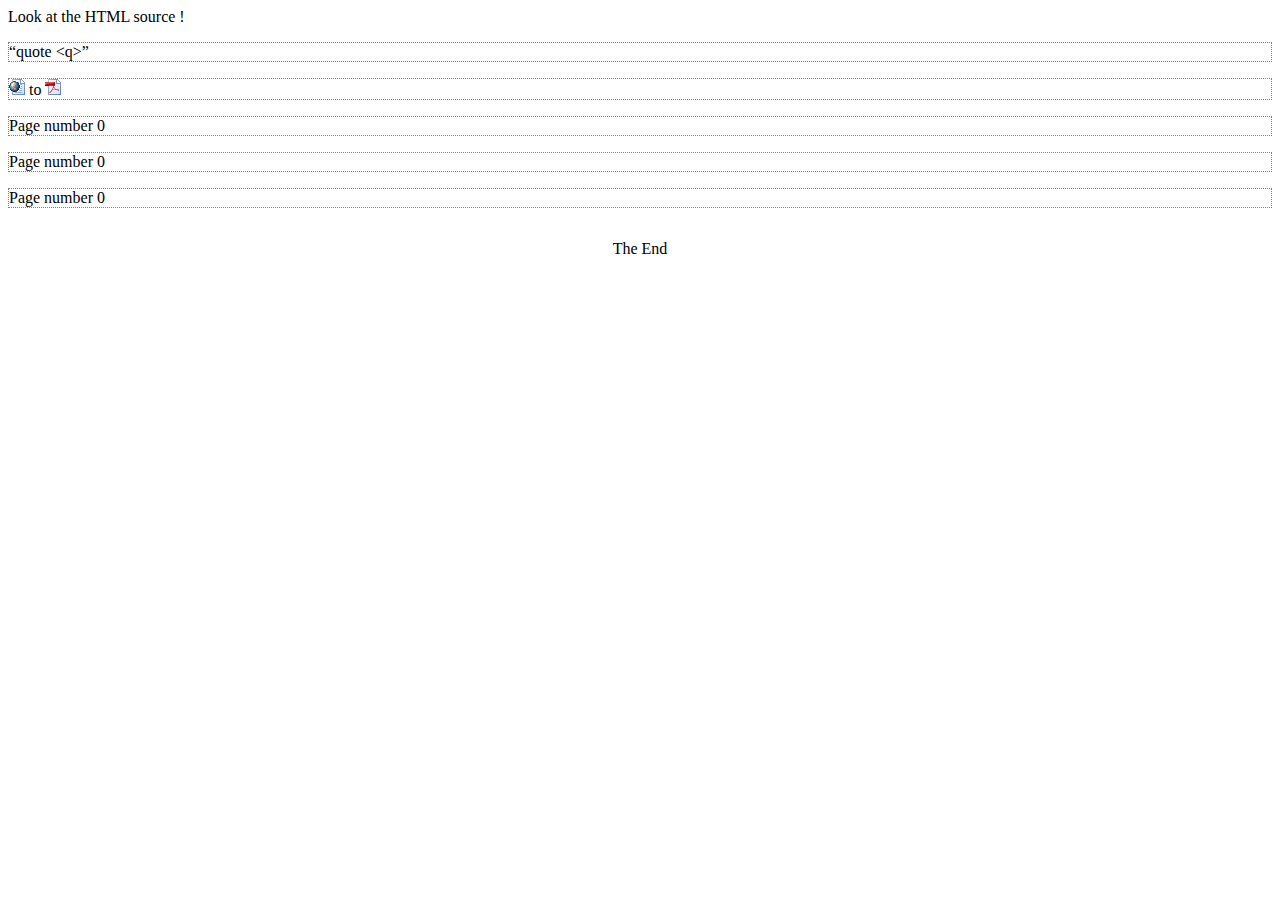
<file: dompdf/dompdf-master/www/test/css_content.html>
<!DOCTYPE HTML PUBLIC "-//W3C//DTD HTML 4.01 Transitional//EN" "http://www.w3.org/TR/html4/loose.dtd">
<html>
<head>
<meta http-equiv="Content-Type" content="text/html; charset=iso-8859-15">
<style>

p {
  border: 1px dotted grey;
}

p.image:before  {
  content: url(images/html.png);
}
p.image:after  {
  content: url(images/pdf.png);
}

p.counter {
	page-break-after: always;
}
p.counter:before  {
  content: "Page number " counter(page, upper-roman);
}

body:after {
  content: "The End";
  display: block;
  margin-top: 2em;
  text-align: center;
}

</style>
</head>

<body>
  Look at the HTML source !
	
  <p><q>quote &lt;q&gt;</q></p>
  <p class="image"> to </p>
	
  <p class="counter"></p>
  <p class="counter"></p>
  <p class="counter"></p>

</body>

</html>
</file>
